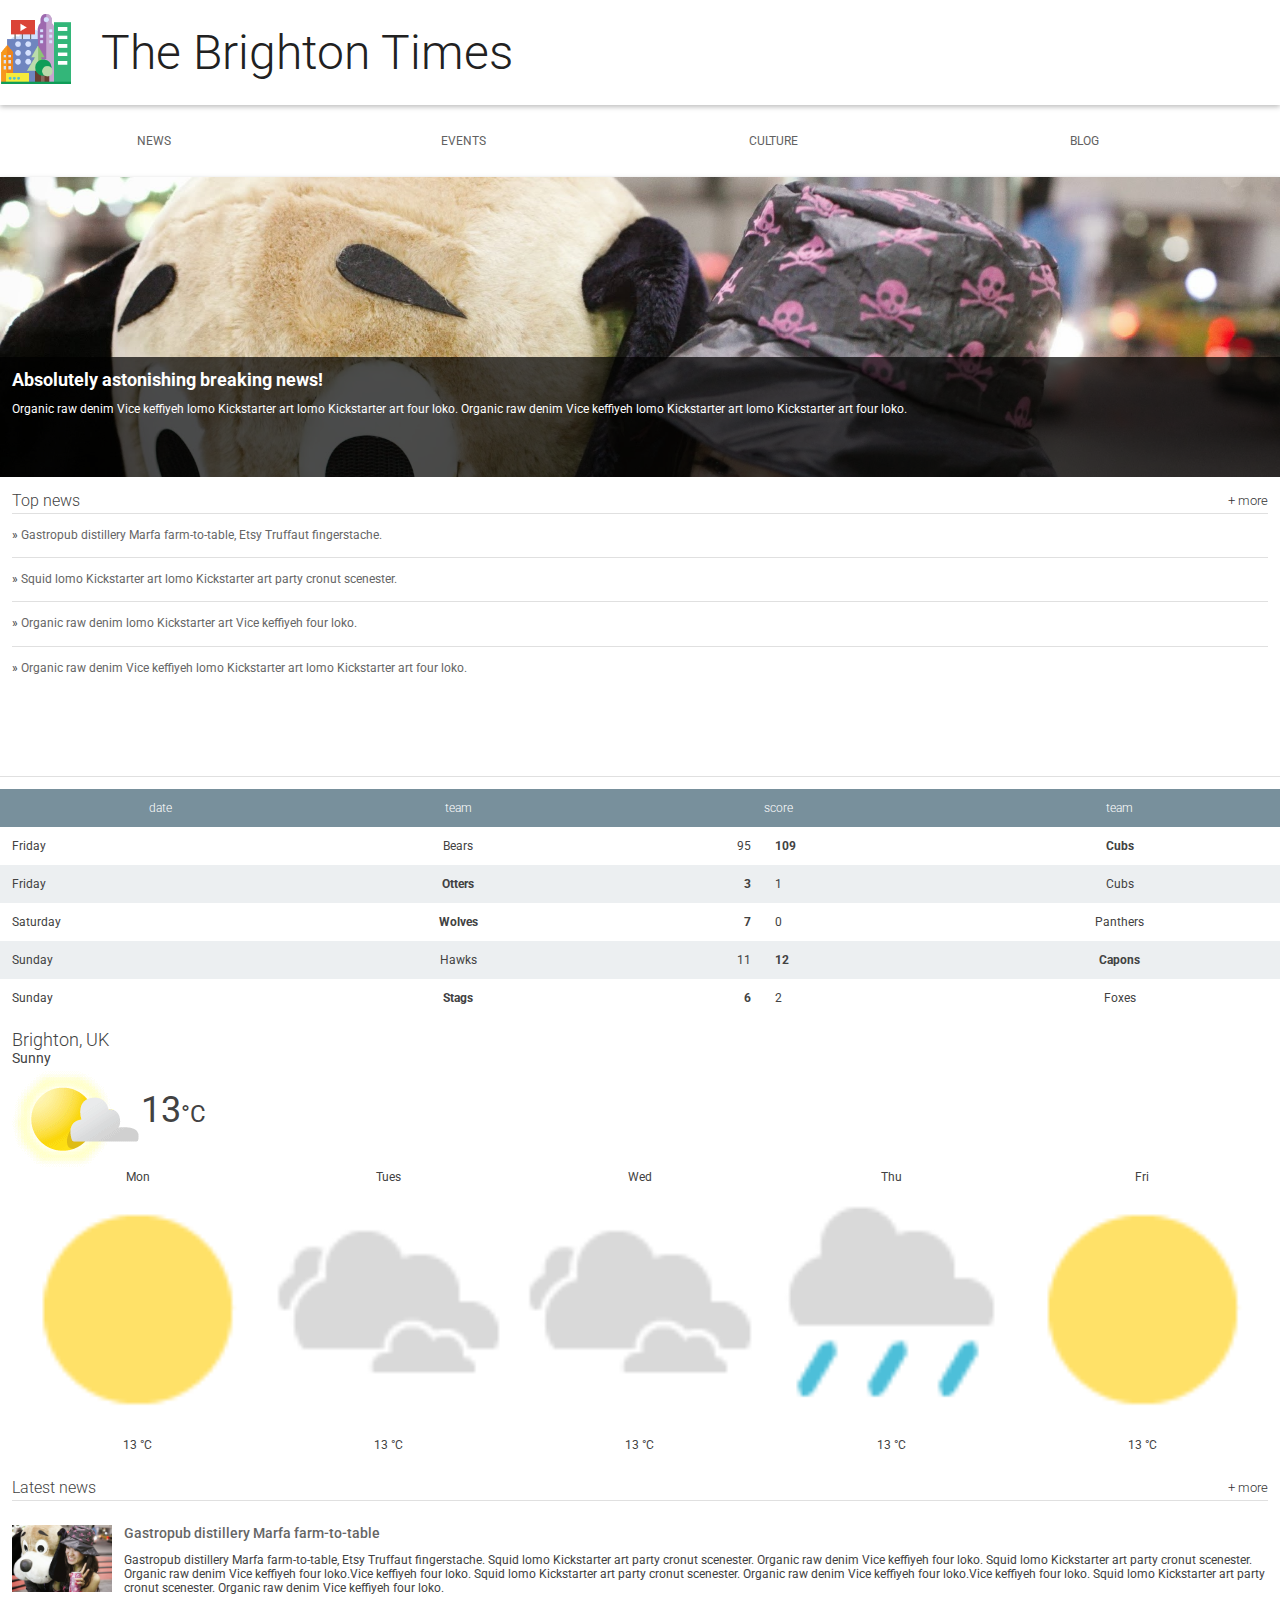
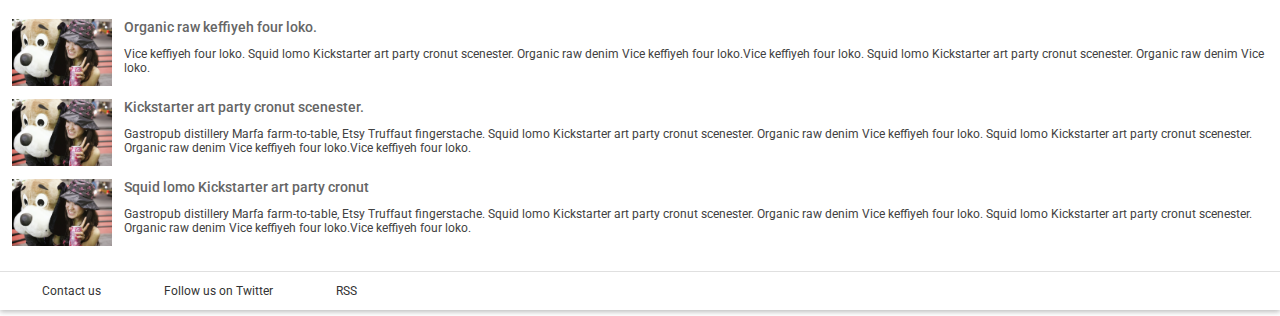
<file: RWDF L2 Solution/Start/index.html>
<!doctype html>
<html lang="en">
  <head>
    <meta charset="utf-8">
    <meta name="viewport" content="width=device-width,initial-scale=1">
    <meta http-equiv="X-UA-Compatible" content="IE=edge">
    <title>Brighton Times</title>
    <link href="https://fonts.googleapis.com/css?family=Roboto:300,400,500" rel="stylesheet" type="text/css">
    <link rel="stylesheet" type="text/css" href="main.css">
  </head>
  <body>

    <header class="header">
      <div class="header__inner">
        <img class="header__logo" src="images/city.png" alt="iconic view of a cityscape">
        <h1 class="header__title">
          The Brighton Times
        </h1>
      </div>
    </header>

    <nav id="drawer" class="nav">
      <ul class="nav__list">
        <li class="nav__item"><a href="#">News</a></li>
        <li class="nav__item"><a href="#">Events</a></li>
        <li class="nav__item"><a href="#">Culture</a></li>
        <li class="nav__item"><a href="#">Blog</a></li>
      </ul>
    </nav>

    <main>
      <section class="content">
        <section class="hero">
          <article class="description">
            <h2>Absolutely astonishing breaking news!</h2>
            <p>Organic raw denim Vice keffiyeh lomo Kickstarter art lomo Kickstarter art four loko. Organic raw denim Vice keffiyeh lomo Kickstarter art lomo Kickstarter art four loko.</p>
          </article>
        </section>

        <section class="news top-news">
          <h2 class="news__title">Top news <a href="#" class="news__more">+ more</a></h2>
          <ul>
            <li class="top-news__item">
              <a href="#">Gastropub distillery Marfa farm-to-table, Etsy Truffaut fingerstache.</a>
            </li>
            <li class="top-news__item">
              <a href="#">Squid lomo Kickstarter art lomo Kickstarter art party cronut scenester.</a>
            </li>
            <li class="top-news__item">
              <a href="#">Organic raw denim lomo Kickstarter art Vice keffiyeh four loko.</a>
            </li>
            <li class="top-news__item">
              <a href="#">Organic raw denim Vice keffiyeh lomo Kickstarter art lomo Kickstarter art four loko.</a>
            </li>
          </ul>
        </section>

        <section class="scores">
          <table class="scores__table">
            <thead>
              <tr>
                <th>date</th>
                <th>team</th>
                <th colspan="2">score</th>
                <th>team</th>
              </tr>
            </thead>
            <tbody>
              <tr>
                <td>Friday</td>
                <td>Bears</td>
                <td>95</td>
                <td class="winner">109</td>
                <td class="winner">Cubs</td>
              </tr>
              <tr>
                <td>Friday</td>
                <td class="winner">Otters</td>
                <td class="winner">3</td>
                <td>1</td>
                <td>Cubs</td>
              </tr>
              <tr>
                <td>Saturday</td>
                <td class="winner">Wolves</td>
                <td class="winner">7</td>
                <td>0</td>
                <td>Panthers</td>
              </tr>
              <tr>
                <td>Sunday</td>
                <td>Hawks</td>
                <td>11</td>
                <td class="winner">12</td>
                <td class="winner">Capons</td>
              </tr>
              <tr>
                <td>Sunday</td>
                <td class="winner">Stags</td>
                <td class="winner">6</td>
                <td>2</td>
                <td>Foxes</td>
              </tr>
              
            </tbody>
          </table>
        </section>

        <section class="weather">
          <span class="weather__location">Brighton, UK</span>
          <span class="weather__desc">Sunny</span>
          <span class="weather__today">
          <img class="weather__today__image" src="images/weather.png" alt="icon of a partially sunny day"><span class="weather__today__temp">13</span><span class="weather__today__deg">&deg;C</span>
          </span>
          <ul class="weather__next">
            <li class="weather__next__item">
              <span>Mon</span>
              <img class="weather__next__image" src="images/sunny.png" alt="icon of a sunny day">
              <span>13 &deg;C</span>
            </li><li class="weather__next__item">
              <span>Tues</span>
              <img class="weather__next__image" src="images/cloudy.png" alt="icon of a cloudy day">
              <span>13 &deg;C</span>
            </li><li class="weather__next__item">
              <span>Wed</span>
              <img class="weather__next__image" src="images/cloudy.png" alt="icon of a cloudy day">
              <span>13 &deg;C</span>
            </li><li class="weather__next__item">
              <span>Thu</span>
              <img class="weather__next__image" src="images/rain.png" alt="icon of a rainy day">
              <span>13 &deg;C</span>
            </li><li class="weather__next__item">
              <span>Fri</span>
              <img class="weather__next__image" src="images/sunny.png" alt="icon of a sunny day">
              <span>13 &deg;C</span>
            </li>
          </ul>
        </section>

        <section class="news recent-news">
          <h2 class="news__title">Latest news <a href="#" class="news__more">+ more</a></h2>
          <ul>
            <li class="snippet">
              <img class="snippet__thumbnail" src="images/dog.jpg" alt="picture of a girl with a large, stuffed dog toy">
              <h3 class="snippet__title"><a href="#">Gastropub distillery Marfa farm-to-table</a></h3>
              <p>Gastropub distillery Marfa farm-to-table, Etsy Truffaut fingerstache.
              Squid lomo Kickstarter art party cronut scenester. Organic raw denim Vice keffiyeh four loko. Squid lomo Kickstarter art party cronut scenester. Organic raw denim Vice keffiyeh four loko.Vice keffiyeh four loko. Squid lomo Kickstarter art party cronut scenester. Organic raw denim Vice keffiyeh four loko.Vice keffiyeh four loko. Squid lomo Kickstarter art party cronut scenester. Organic raw denim Vice keffiyeh four loko.
              </p>
            </li>
            <li class="snippet">
              <img class="snippet__thumbnail" src="images/dog.jpg" alt="picture of a girl with a large, stuffed dog toy">
              <h3 class="snippet__title"><a href="#">Organic raw keffiyeh four loko.</a></h3>
              <p>Vice keffiyeh four loko. Squid lomo Kickstarter art party cronut scenester. Organic raw denim Vice keffiyeh four loko.Vice keffiyeh four loko. Squid lomo Kickstarter art party cronut scenester. Organic raw denim Vice loko.
              </p>
            </li>
            <li class="snippet">
              <img class="snippet__thumbnail" src="images/dog.jpg" alt="picture of a girl with a large, stuffed dog toy">
              <h3 class="snippet__title"><a href="#">Kickstarter art party cronut scenester.</a></h3>
              <p>Gastropub distillery Marfa farm-to-table, Etsy Truffaut fingerstache.
              Squid lomo Kickstarter art party cronut scenester. Organic raw denim Vice keffiyeh four loko. Squid lomo Kickstarter art party cronut scenester. Organic raw denim Vice keffiyeh four loko.Vice keffiyeh four loko.
              </p>
            </li>
            <li class="snippet">
              <img class="snippet__thumbnail" src="images/dog.jpg" alt="picture of a girl with a large, stuffed dog toy">
              <h3 class="snippet__title"><a href="#">Squid lomo Kickstarter art party cronut </a></h3>
              <p>Gastropub distillery Marfa farm-to-table, Etsy Truffaut fingerstache.
              Squid lomo Kickstarter art party cronut scenester. Organic raw denim Vice keffiyeh four loko. Squid lomo Kickstarter art party cronut scenester. Organic raw denim Vice keffiyeh four loko.Vice keffiyeh four loko.
              </p>
            </li>
          </ul>
        </section>
      </section>
      <footer>
        <ul>
          <li><a href="#">Contact us</a></li>
          <li><a href="#">Follow us on Twitter</a></li>
          <li><a href="#">RSS</a></li>
        </ul>
      </footer>
    </main>
  </body>
</html>
</file>
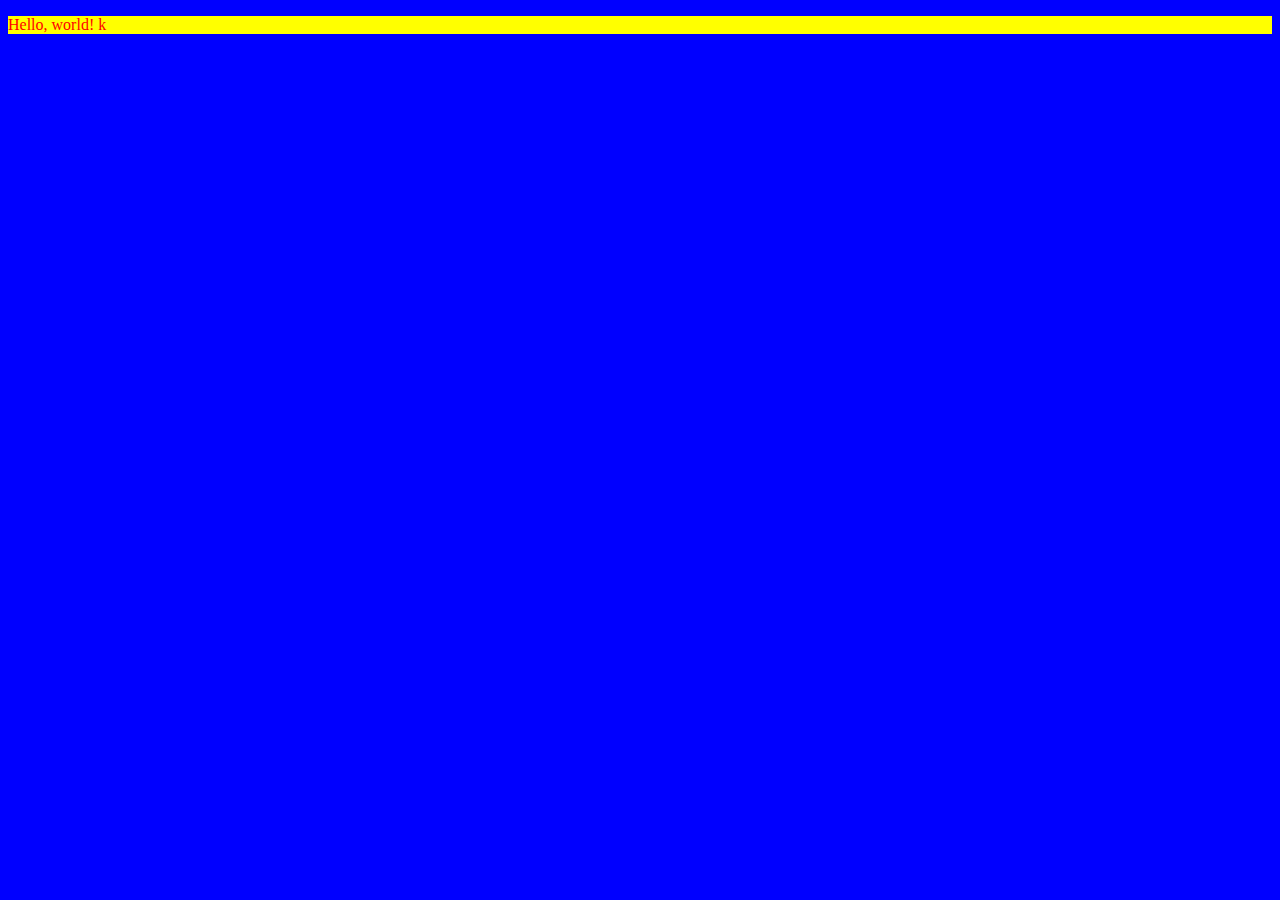
<file: mediaq.html>
<!doctype html>
<html lang="en">
	<head>
		<meta charset="utf-8">
		<meta name="viewport" content="width=device-width,initial-scale=1">
		<meta http-equiv="X-UA-Compatible" content="IE=edge">
		<link rel="stylesheet" media="screen and (min-width: 700px)" href="min500.css" type="text/css">
		<link rel="stylesheet" type="text/css" href="anyW.css">
	</head>
	
	<body>
	<p class="user_test">
		Hello, world!
		
		k
	</p>
	</body>

  
  
</html>
</file>
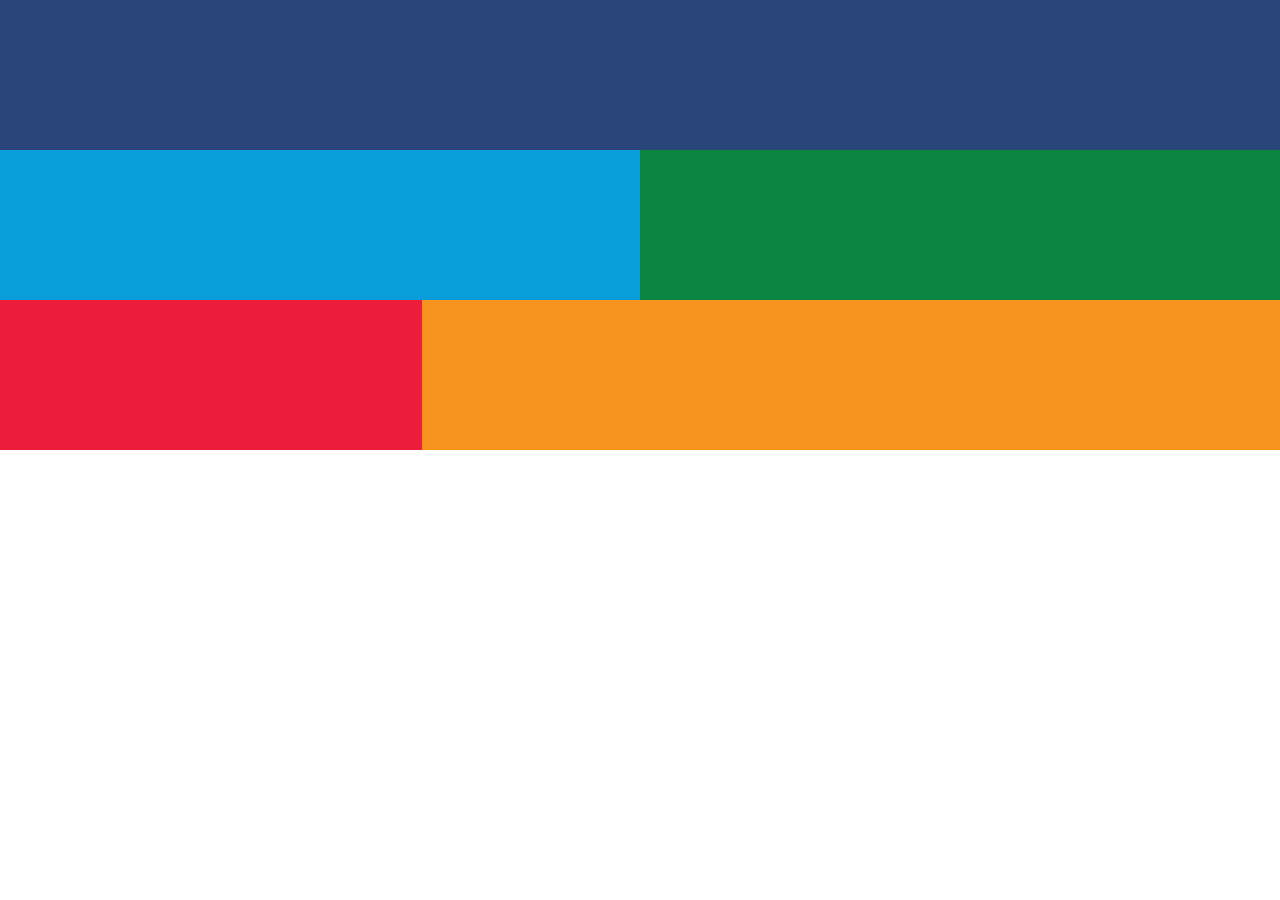
<file: pattern-mostly-fluid-quiz-blankcss.html>
<!DOCTYPE html>
<html lang="en">
  <head>
    <title>Mostly Fluid - Quiz</title>
    <meta charset="utf-8">
    <meta name="viewport" content="width=device-width, initial-scale=1.0">
    <style type="text/css">
      /*
      These are the default styles. No need to change these.
      */
      @import url(https://fonts.googleapis.com/css?family=Roboto);
      html, body {
        margin: 0;
        padding: 0;
      }

      body {
        font-family: 'Roboto', sans-serif;
      }

      .title {
        font-size: 2.5em;
        text-align: center;
      }

      .box {
        min-height: 150px;
      }

      .dark_blue {
        background-color: #2A457A;
        color: #efefef;
      }

      .light_blue {
        background-color: #099DD9;
      }

      .green {
        background-color: #0C8542;
      }

      .lime {
        background-color: rgb(179, 210, 52);
      }

      .seafoam {
        background-color: rgb(77, 190, 161);
      }

      .red {
        background-color: #EC1D3B;
      }

      .orange {
        background-color: #F79420;
      }
    </style>
    <style type="text/css">
      /*
      These are the responsive styles. Throw some breakpoints in here!
      */
      .container {
        display: flex;
        flex-wrap: wrap;
      }

      .box {
        width: 100%;
      }

      @media screen and (max-width: 400px) {
        .dark_blue {
          color: blue;
        }
	}
		
	  @media screen and (min-width: 450px) and (max-width: 549px) {
        .light_blue {
          width: 50%;
        }
		.green {
		  width: 50%;
		}
      }
	  
	   @media screen and (min-width: 550px) and (max-width: 799px) {
			.light_blue {
			  width: 50%;
			}
			.green {
			  width: 50%;
			}
			.red {
			  width: 33%;
			}
		   .orange {
			 width: 67%;
		   }
	   }
	  
	  	   @media screen and (min-width: 800px) {
			.light_blue {
			  width: 50%;
			}
			.green {
			  width: 50%;
			}
			.red {
			  width: 33%;
			}
		   .orange {
			 width: 67%;
		   }
	   }
	  
	  
    </style>
  </head>
  <body>
    <div class="container">
      <div class="box dark_blue"></div>
      <div class="box light_blue"></div>
      <div class="box green"></div>
      <div class="box red"></div>
      <div class="box orange"></div>
    </div>
  </body>
</html>
</file>
<file: RWDF L2 Solution/Start/main.css>
body, html {
  margin: 0;
  padding: 0;
  width: 100%;
  height: 100%;
}

body {
  font-family: Roboto;
  font-size: 12px;
  color: #424242;
}

h1, h2, h3, h4, h5 {
  margin: 0; 
}

header, nav, footer, section, article, div {
  box-sizing: border-box;
}

ul {
  list-style: none;
  padding: 0;
  margin: 0;
}


/*
 *
 * Common
 * 
 */

.news__more {
  float: right;
  font-size: .8em;
  color: #333;
  text-decoration: none;
}


/*
 *
 * Header
 *
 */

.header {
  box-shadow: 0 2px 5px rgba(0, 0, 0, 0.26);
  min-height: 56px;
  transition: min-height 0.3s;
}

.header__inner {
  width: 100%;
  margin-left: auto;
  margin-right: auto;
}

.header__logo {
  height: 72px;
  margin-right: 1em;
  vertical-align: top;
  margin-top: 12px;
}

.header__title {
  font-weight: 300;
  font-size: 4em;
  margin: 0.5em 0.25em;
  display: inline-block;
  color: #212121;
}


/*
 *
 * Top Level Navigation
 *
 */

.nav {
  width: 100%;
  margin-left: auto;
  margin-right: auto;
}

.nav__list {
  width: 100%;
  padding: 0;
  margin: 0;
}

.nav__item {
  box-sizing: border-box;
  display: inline-block;
  width: 24%;
  text-align: center;
  line-height: 24px;
  padding: 24px;
  text-transform: uppercase;
}

.nav a {
  text-decoration: none;
  color: #616161;
  padding: 1.5em;
}

.nav a:hover {
  text-decoration: underline;
  color: #212121;
}


/*
 *
 * Main
 *
 */

main {
  box-shadow: 0 2px 5px rgba(0, 0, 0, 0.26);
  width: 100%;
  margin-left: auto;
  margin-right: auto;
}

/*
 *
 * Content
 *
 */


/*
 *
 * Hero
 *
 */

.hero {
  width: 100%;
  position: relative;
  background-image: url("./images/dog.jpg");
  background-size: cover;
  height: 300px;
}

.hero article {
  box-sizing: border-box;
  background-color: #000;
  background-color: rgba(0, 0, 0, 0.7);
  position: absolute;
  bottom: 0;
  height: 40%;
  width: 100%;
  color: #fff;
  padding: 1em;
}


/*
 *
 * Top News
 *
 */

.top-news {
  height: 300px;
  border-bottom: 1px solid #E0E0E0;
  padding: 1em;
}

.news__title {
  font-weight: 300;
  border-bottom: 1px solid #E0E0E0;
  line-height: 24px;
  font-size: 16px;
}

.top-news__item {
  border-bottom: 1px solid #E0E0E0;
  padding: 1em 0;
  line-height: 19.2px;
}

.top-news__item:before {
  content: "» ";
}

.top-news__item:last-child {
  border-bottom: none;
}

.top-news__item a {
  text-decoration: none;
  color: #666;
  padding: 1.5em inherit;
}

.top-news__item a:hover,
.top-news__item a:active {
  text-decoration: underline;
}


/*
 *
 * Sport Scores
 *
 */

.scores {
  padding-top: 1em;
}

.scores__table {
  width: 100%;
  border-collapse: collapse;
}

.scores__table th,
.scores__table td {
  padding: 1em; 
}

.scores__table th {
  color: #fff;
  font-weight: 300;
  background-color: #78909C;
}

.scores__table tr:nth-child(odd) td {
  background-color: #fff;
}

.scores__table tr:nth-child(even) td {
  background-color: #eceff1;
}

.scores__table td.winner {
  font-weight: bold;
}

.scores__table td:nth-child(3) {
  text-align: right;
}

.scores__table td:nth-child(2),
.scores__table td:nth-child(5) {
  text-align: center;
}

/*
 *
 * Weather
 *
 */

.weather {
  padding: 1em;
}

.weather__location {
  display: block;
  font-weight: 300;
  font-size: 1.5em;
}

.weather__desc {
  display: block;
  font-size: 1.2em;
}

.weather__today {
  width: 60%;
  vertical-align: middle;
}

.weather__today__image {
  vertical-align: middle
}

.weather__today__temp {
  font-size: 3em;
}

.weather__today__deg {
  font-size: 2em;
  display: inline;
}

.weather__next__item {
  display: inline-block;
  width: 20%;
  text-align: center;
}

.weather__next__item span {
  display: block;
}

.weather__next__image {
  width: 100%;
}


/*
 *
 * Recent News
 *
 */

.recent-news {
  clear: both;
  padding: 1em;
}

.snippet {
  clear: both;
  margin: 24px 0;
}

.snippet__thumbnail {
  width: 100px;
  float: left;
  margin-right: 1em;
}

.snippet__title {
  font-weight: 500;
}

.snippet__title a {
  text-decoration: none;
  color: #666;
  padding: 1.5em inherit;
}

.snippet__title a:hover,
.snippet__title a:active {
  text-decoration: underline;
}


/*
 *
 * Footer
 *
 */

footer {
  border-top: 1px solid #E0E0E0;
  padding: 1em;
  width: 100%;
}

footer li {
  display: inline-block;
  margin: 0 1em;
}

footer a {
  text-decoration: none;
  color: #333;
  padding: 1.5em;
}
</file>
<file: min500.css>
p{
	color:red;
}
</file>
<file: anyW.css>
@media screen and (min-width: 800px) {
	body { background-color:blue; }
}

@media screen and (min-width: 600px) and (max-width: 700px) {
	.user_test { background-color:blue; }
}

@media screen and (min-width: 750px) {
	.user_test { background-color:yellow; }
}
</file>
